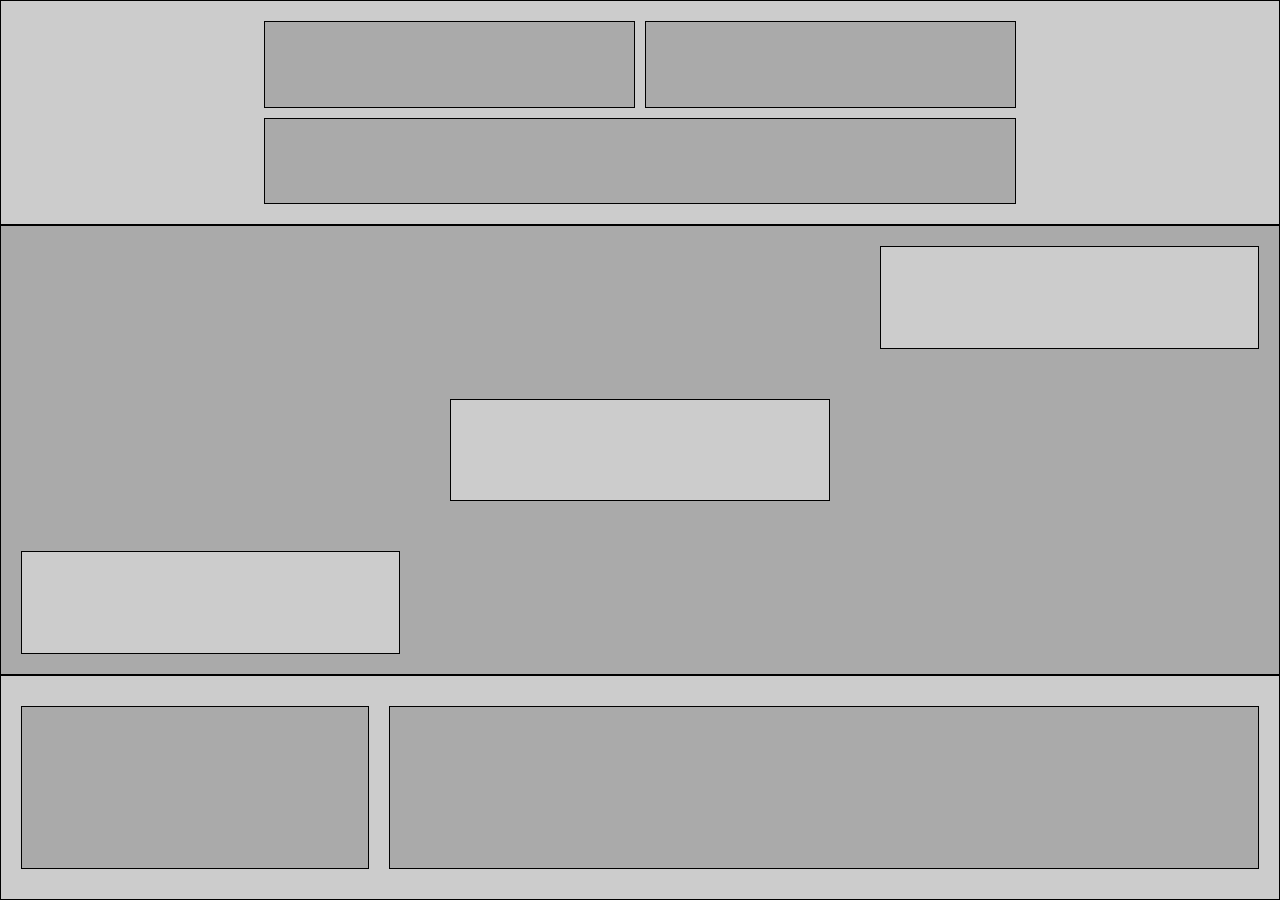
<file: challenge01/index.html>
<!DOCTYPE html>
<html lang="en">
<head>
  <title>Title</title>
  <link rel="stylesheet" href="layout.css">
  <meta charset="UTF-8">
</head>
<body>
  <div class="outer-container">
    <div class="inner-container-1">
      <div></div>
      <div></div>
      <div></div>
    </div>
    <div class="inner-container-2">
      <div></div>
      <div></div>
      <div></div>
    </div>
    <div class="inner-container-3">
      <div></div>
      <div></div>
    </div>
  </div>
</body>
</html>
</file>
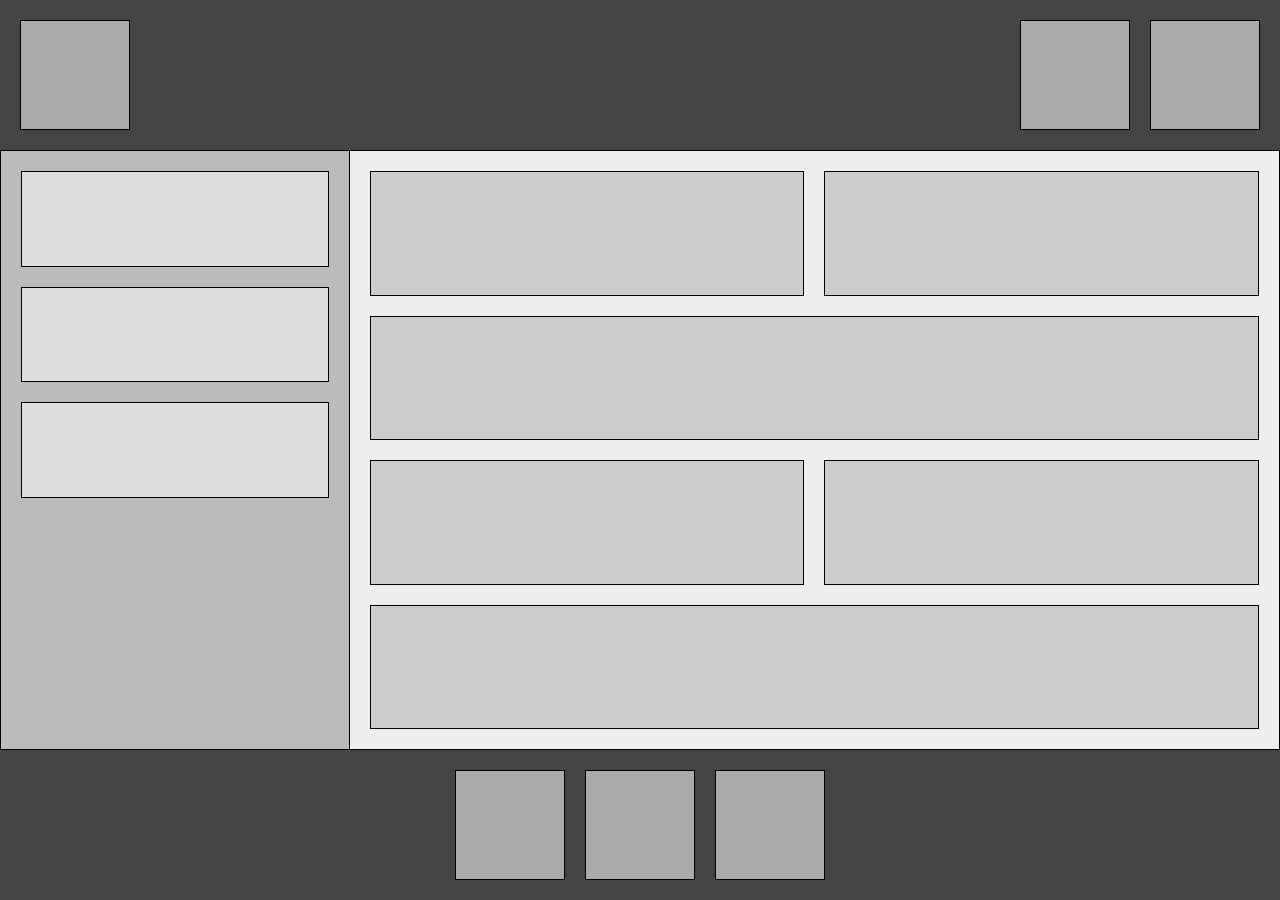
<file: challenge02/index.html>
<!DOCTYPE html>
<html lang="en">
<head>
  <title>Title</title>
  <link rel="stylesheet" href="layout.css">
  <meta charset="UTF-8">
</head>
<body>
<div class="outer-container">
  <header>
    <div></div>
    <div></div>
    <div></div>
  </header>
  <div class="middle-container">
    <aside>
      <div></div>
      <div></div>
      <div></div>
    </aside>
    <main>
      <article></article>
      <article></article>
      <article></article>
      <article></article>
      <article></article>
      <article></article>
    </main>
  </div>
  <footer>
    <div></div>
    <div></div>
    <div></div>
  </footer>
</div>
</body>
</html>
</file>
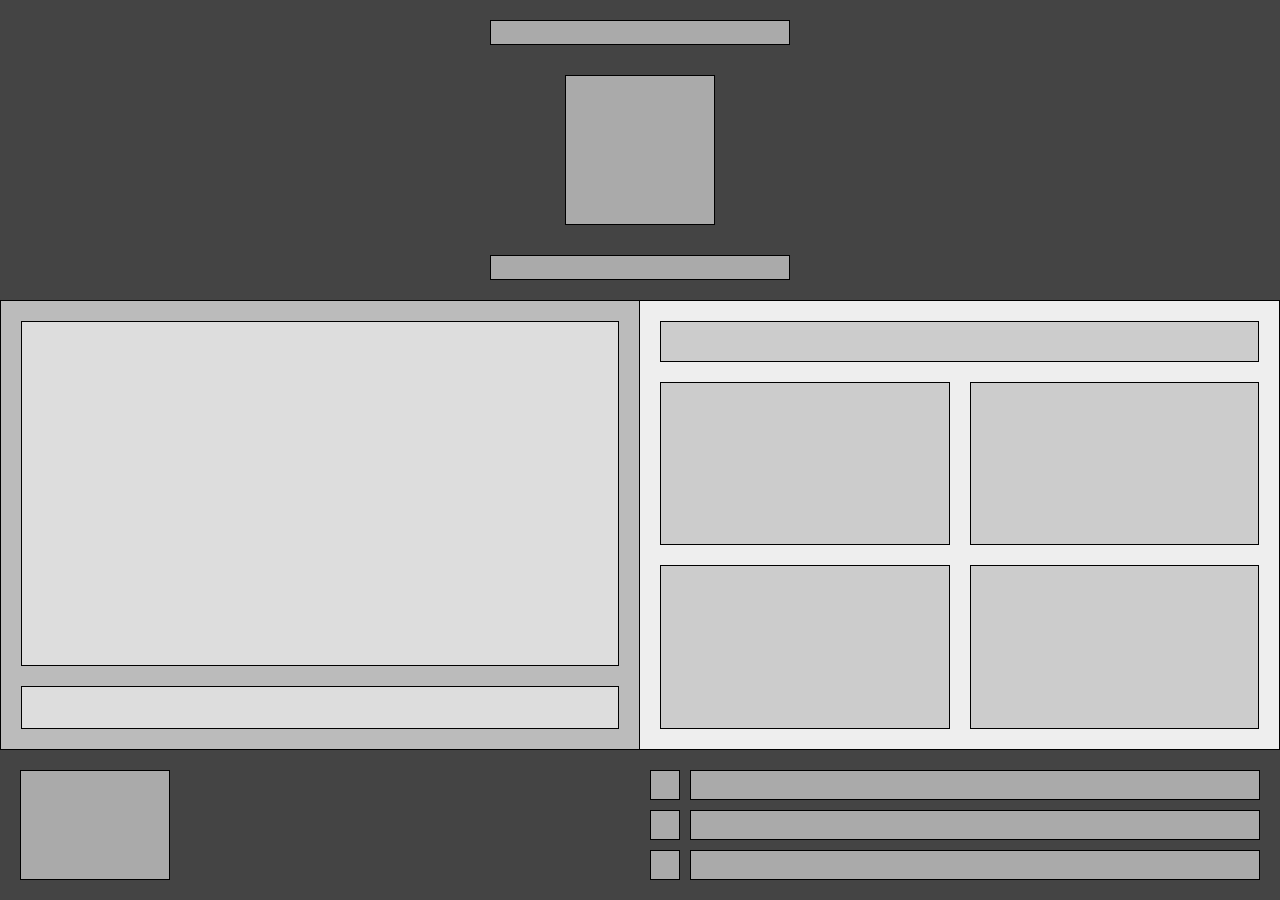
<file: challenge03/index.html>
<!DOCTYPE html>
<html lang="en">
<head>
  <title>Title</title>
  <link rel="stylesheet" href="layout.css">
  <meta charset="UTF-8">
</head>
<body>
<div class="outer-container">
  <header>
    <div></div>
    <div></div>
    <div></div>
  </header>
  <div class="middle-container">
    <aside>
      <div></div>
      <div></div>
    </aside>
    <main>
      <article></article>
      <article></article>
      <article></article>
      <article></article>
      <article></article>
    </main>
  </div>
  <footer>
    <div class="bg-transparent">
      <div></div>
    </div>
    <div class="bg-transparent">
      <div></div>
      <div></div>
      <div></div>
      <div></div>
      <div></div>
      <div></div>
    </div>
  </footer>
</div>
</body>
</html>
</file>
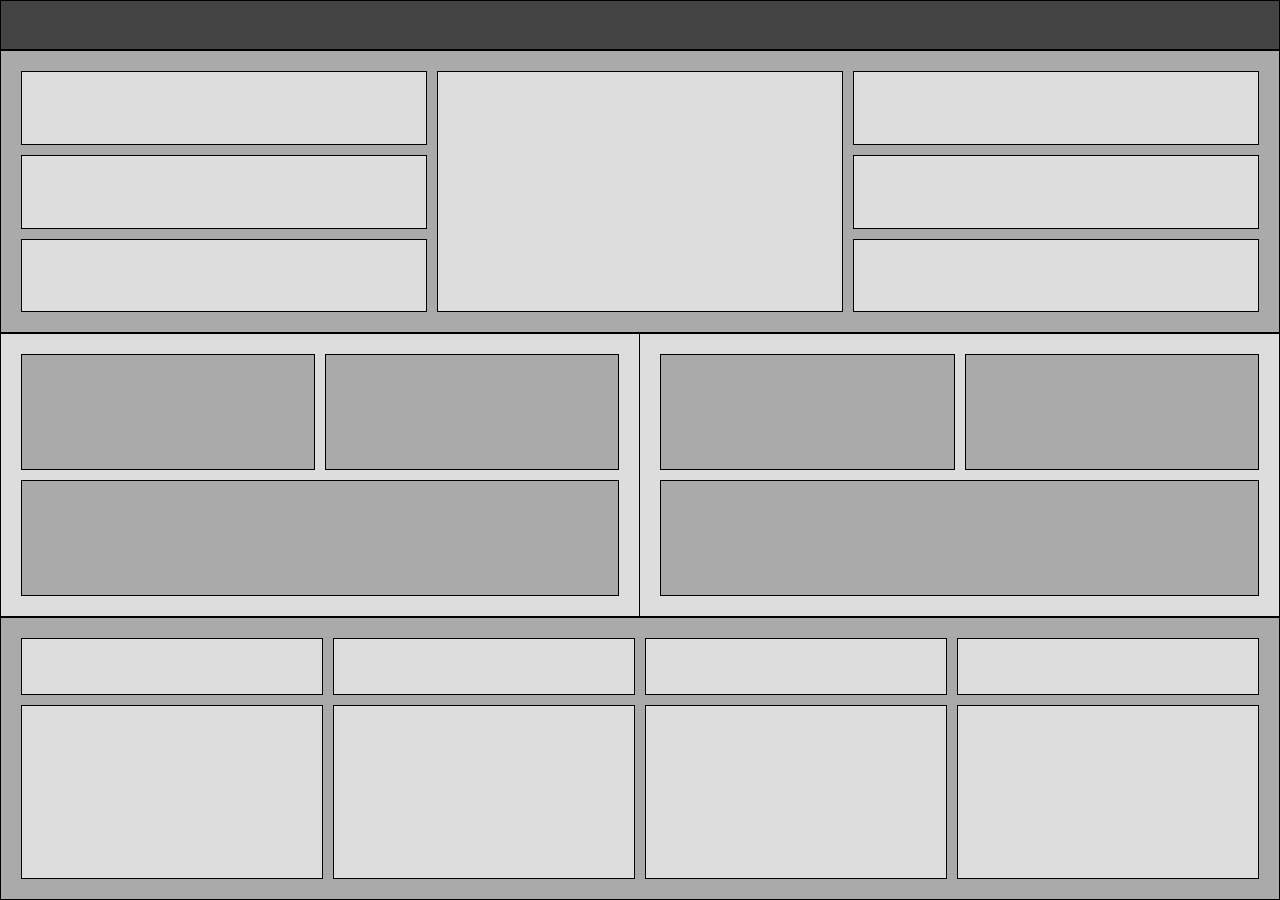
<file: challenge04/index.html>
<!DOCTYPE html>
<html lang="en">
<head>
  <title>Title</title>
  <link rel="stylesheet" href="layout.css">
  <meta charset="UTF-8">
</head>
<body>
<section class="outer-container">
  <header></header>
    <section class="top-section">
      <div></div>
      <div></div>
      <div></div>
      <div></div>
      <div></div>
      <div></div>
      <div></div>
    </section>
    <section class="middle-section">
      <section class="middle-inner-1">
        <article></article>
        <article></article>
        <article></article>
      </section>
      <section class="middle-inner-2">
        <article></article>
        <article></article>
        <article></article>
      </section>
    </section>
  <footer>
    <section>
      <div></div>
      <div></div>
    </section>
    <section>
      <div></div>
      <div></div>
    </section>
    <section>
      <div></div>
      <div></div>
    </section>
    <section>
      <div></div>
      <div></div>
    </section>
  </footer>
</section>
</body>
</html>
</file>
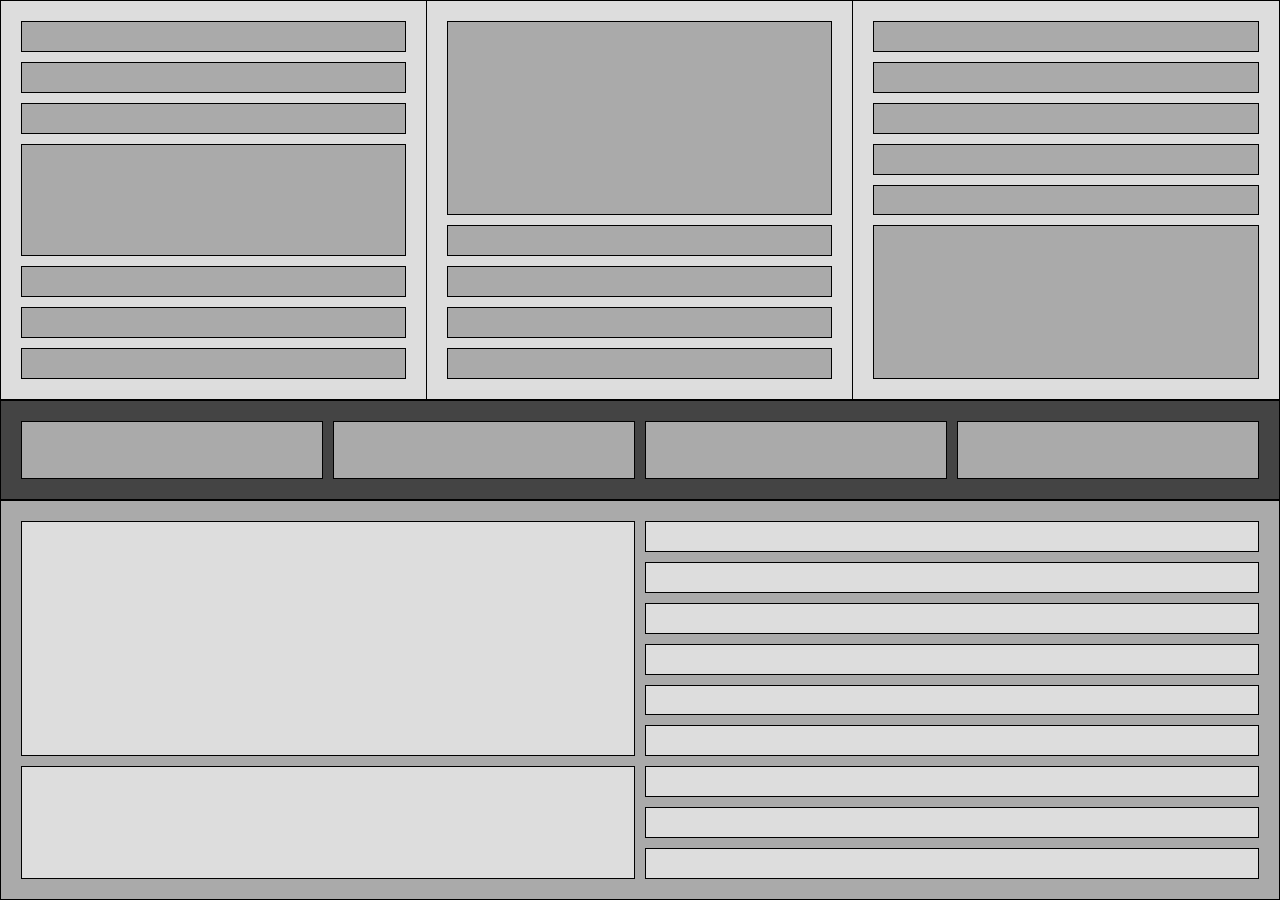
<file: challenge05/index.html>
<!DOCTYPE html>
<html lang="en">
<head>
  <title>Title</title>
  <link rel="stylesheet" href="layout.css">
  <meta charset="UTF-8">
</head>
<body>
<section class="outer-container">
  <section class="top">
    <section class="top-inner-1">
      <div></div>
      <div></div>
      <div></div>
      <div class="row-span-3"></div>
      <div></div>
      <div></div>
      <div></div>
    </section>
    <section class="top-inner-2">
      <div class="row-span-5"></div>
      <div></div>
      <div></div>
      <div></div>
      <div></div>
    </section>
    <section class="top-inner-3">
      <div></div>
      <div></div>
      <div></div>
      <div></div>
      <div></div>
      <div class="row-span-4"></div>
    </section>
  </section>
  <section class="middle">
    <div></div>
    <div></div>
    <div></div>
    <div></div>
  </section>
  <section class="bottom">
    <section class="bottom-inner-1">
      <div class="row-span-6"></div>
      <div class="row-span-3"></div>
    </section>
    <section class="bottom-inner-2">
      <div></div>
      <div></div>
      <div></div>
      <div></div>
      <div></div>
      <div></div>
      <div></div>
      <div></div>
      <div></div>
    </section>
  </section>
</section>
</body>
</html>
</file>
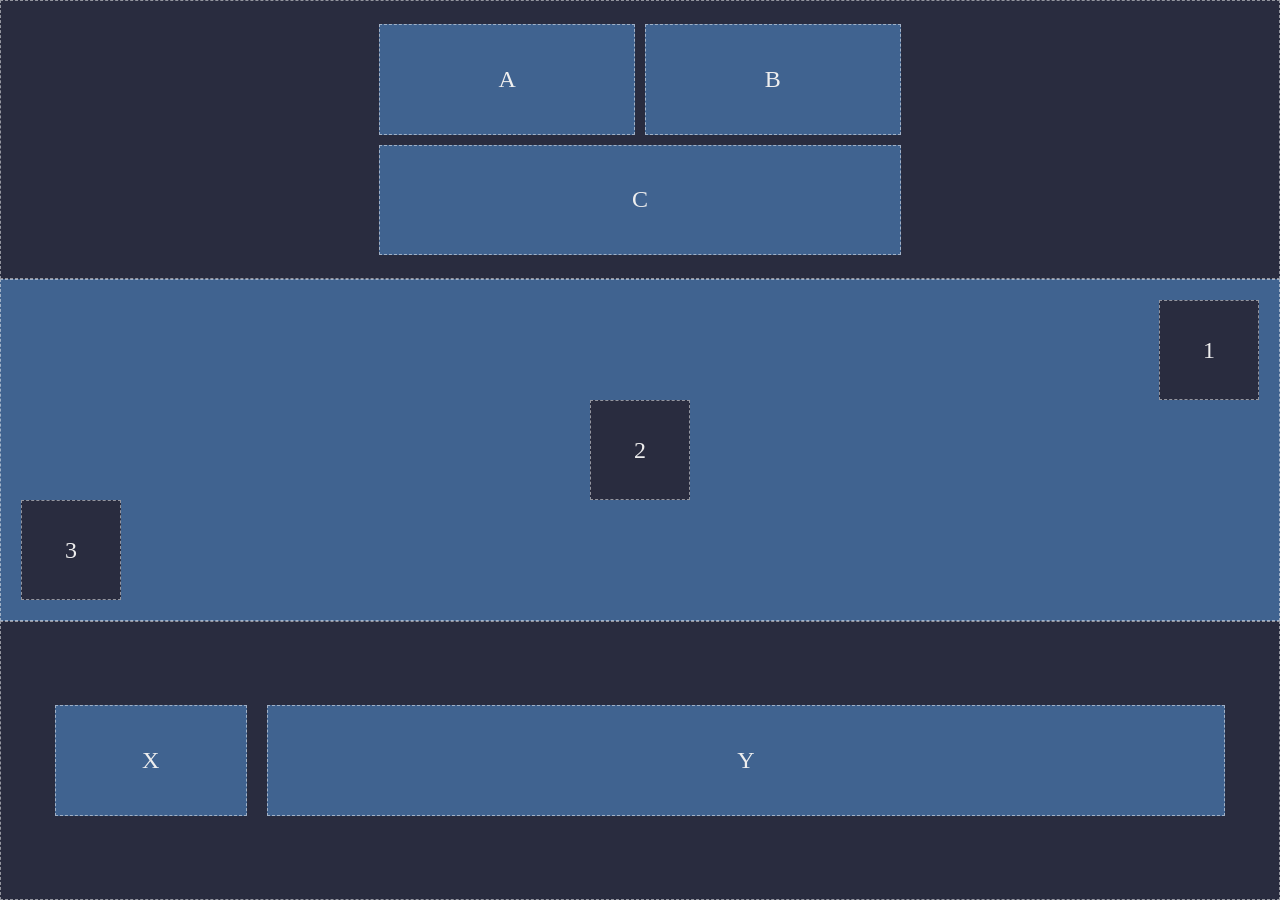
<file: grid/challenge01/solution/index.html>
<!DOCTYPE html>
<html lang="en">
<head>
  <title>Grid Challenge #1</title>
  <link rel="stylesheet" type="text/css" href="layout.css">
  <meta charset="UTF-8">
</head>
<body>
  <div class="outer-container">
    <div class="inner-container-1">
      <div>A</div>
      <div>B</div>
      <div>C</div>
    </div>
    <div class="inner-container-2">
      <div>1</div>
      <div>2</div>
      <div>3</div>
    </div>
    <div class="inner-container-3">
      <div>X</div>
      <div>Y</div>
    </div>
  </div>
</body>
</html>
</file>
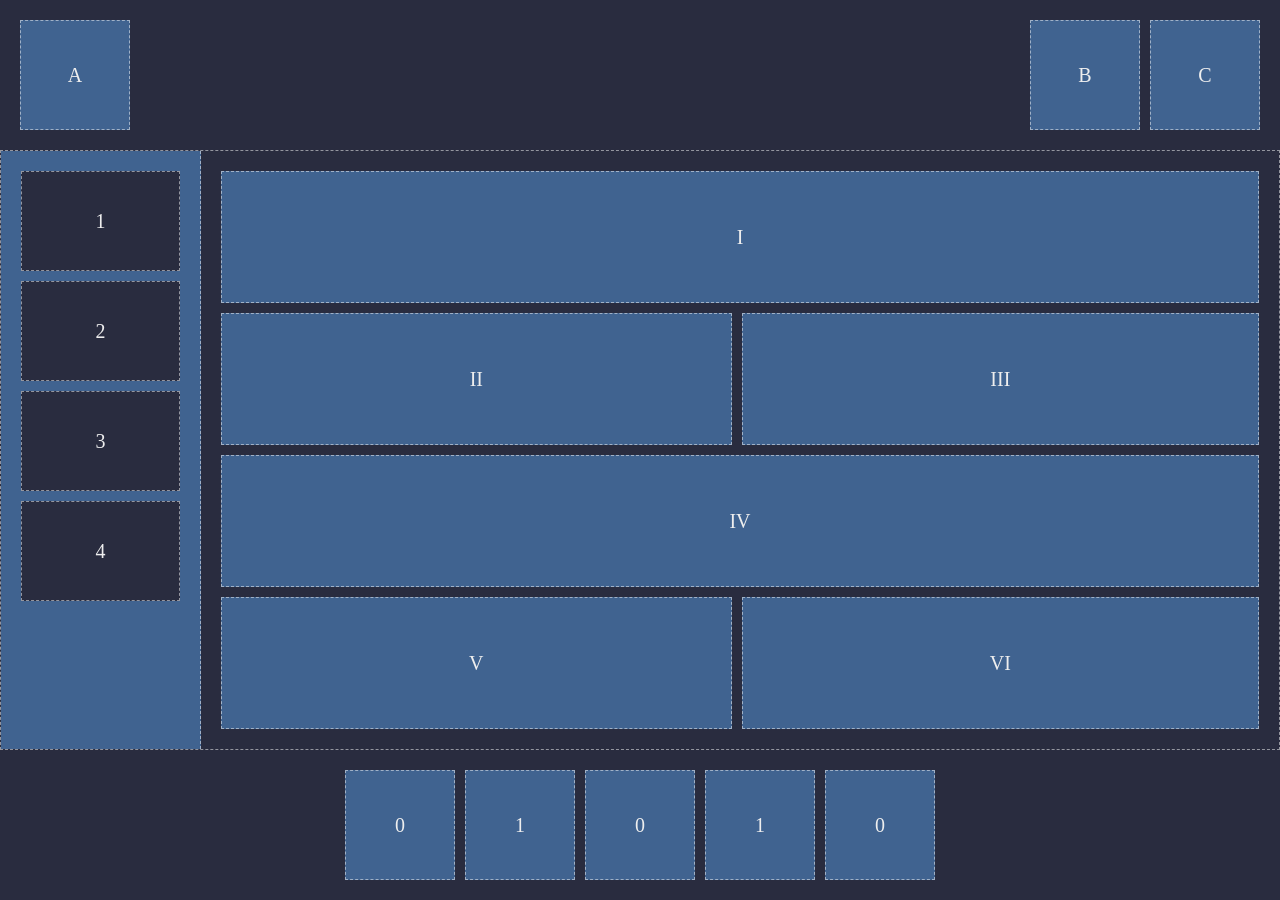
<file: grid/challenge02/solution/index.html>
<!DOCTYPE html>
<html lang="en">
<head>
  <title>Title</title>
  <link rel="stylesheet" type="text/css" href="layout.css">
  <meta charset="UTF-8">
</head>
<body>
<div class="outer-container">
  <header>
    <div>A</div>
    <div>B</div>
    <div>C</div>
  </header>
  <div class="middle-container">
    <aside>
      <div>1</div>
      <div>2</div>
      <div>3</div>
      <div>4</div>
    </aside>
    <main>
      <article>I</article>
      <article>II</article>
      <article>III</article>
      <article>IV</article>
      <article>V</article>
      <article>VI</article>
    </main>
  </div>
  <footer>
    <div>0</div>
    <div>1</div>
    <div>0</div>
    <div>1</div>
    <div>0</div>
  </footer>
</div>
</body>
</html>
</file>
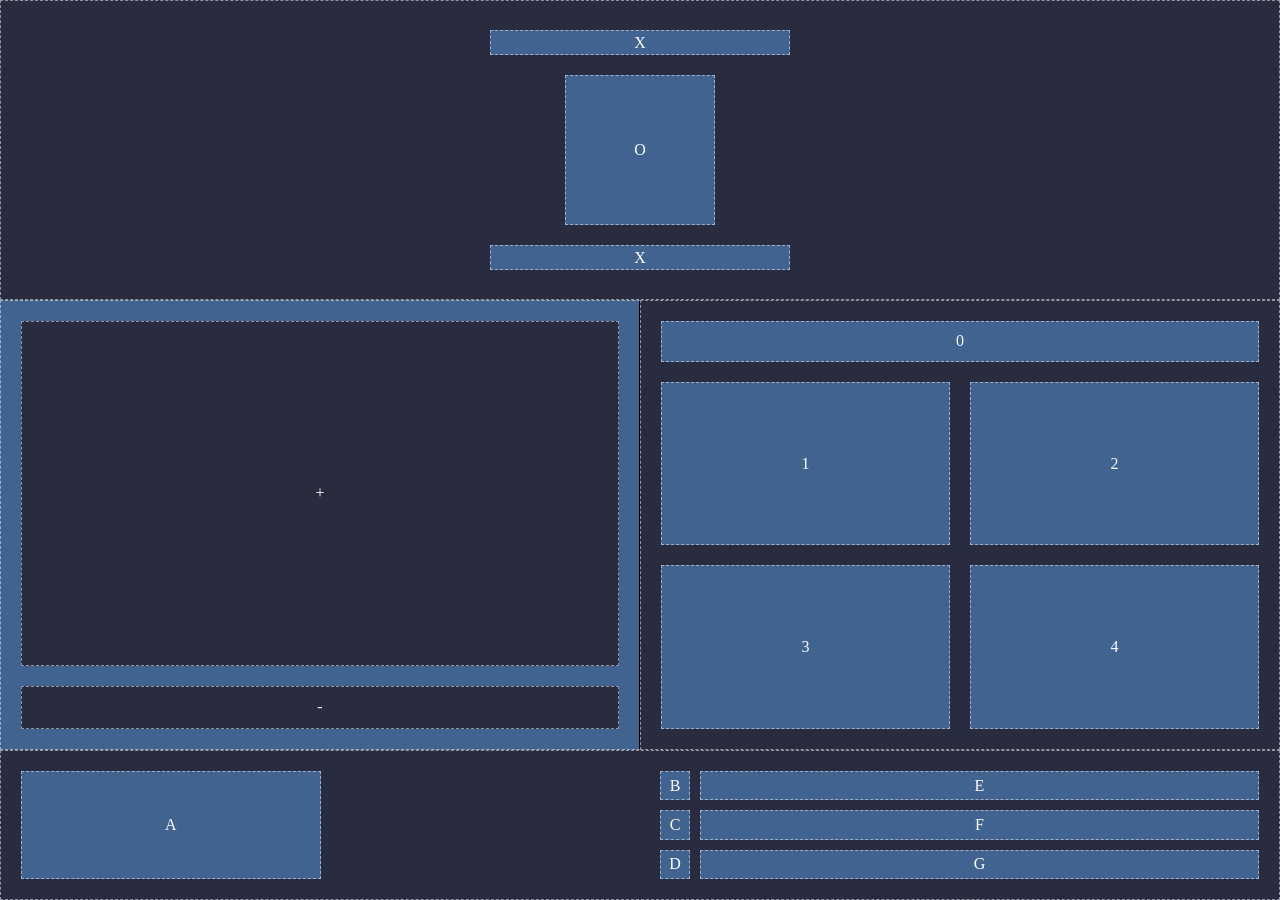
<file: grid/challenge03/solution/index.html>
<!DOCTYPE html>
<html lang="en">
<head>
  <title>Title</title>
  <link rel="stylesheet" type="text/css" href="layout.css">
  <meta charset="UTF-8">
</head>
<body>
<div class="outer-container">
  <header>
    <div>X</div>
    <div>O</div>
    <div>X</div>
  </header>
  <div class="middle-container">
    <aside>
      <div>+</div>
      <div>-</div>
    </aside>
    <main>
      <article>0</article>
      <article>1</article>
      <article>2</article>
      <article>3</article>
      <article>4</article>
    </main>
  </div>
  <footer>
    <div>A</div>
    <div>
      <div>B</div>
      <div>E</div>
      <div>C</div>
      <div>F</div>
      <div>D</div>
      <div>G</div>
    </div>
  </footer>
</div>
</body>
</html>
</file>
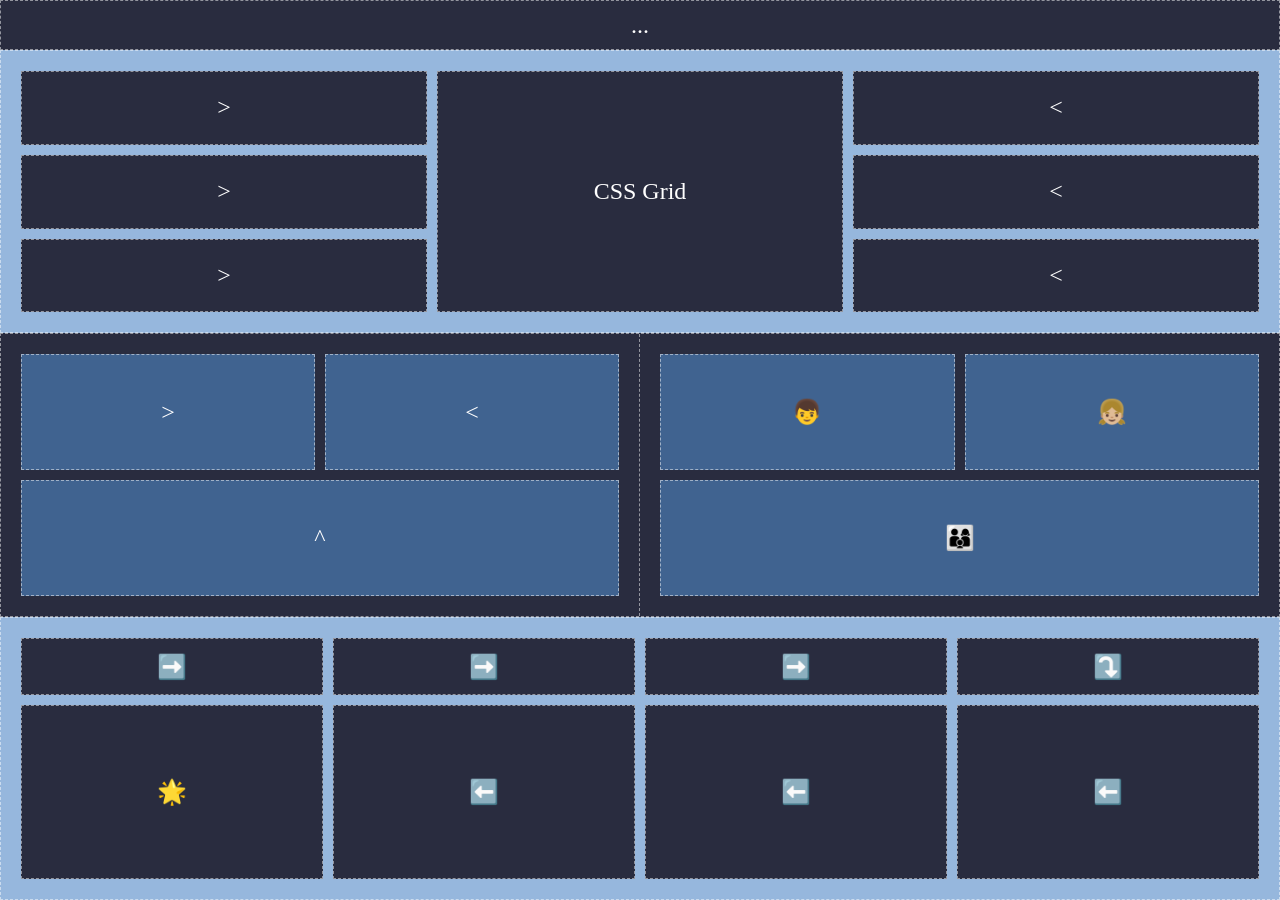
<file: grid/challenge04/solution/index.html>
<!DOCTYPE html>
<html lang="en">
<head>
  <title>Title</title>
  <link rel="stylesheet" type="text/css" href="layout.css">
  <meta charset="UTF-8">
</head>
<body>
<section class="outer-container">
  <header>...</header>
    <section class="top-section">
      <div>&gt;</div>
      <div>&lt;</div>
      <div>&gt;</div>
      <div>CSS Grid</div>
      <div>&lt;</div>
      <div>&gt;</div>
      <div>&lt;</div>
    </section>
    <section class="middle-section">
      <section class="middle-inner-1">
        <article>&gt;</article>
        <article>&lt;</article>
        <article>^</article>
      </section>
      <section class="middle-inner-2">
        <article>👦</article>
        <article>👧🏼</article>
        <article>👨‍👩‍👦</article>
      </section>
    </section>
  <footer>
    <section>
      <div>➡️</div>
      <div>🌟</div>
    </section>
    <section>
      <div>➡️</div>
      <div>⬅️</div>
    </section>
    <section>
      <div>➡️</div>
      <div>⬅️</div>
    </section>
    <section>
      <div>⤵️</div>
      <div>⬅️</div>
    </section>
  </footer>
</section>
</body>
</html>
</file>
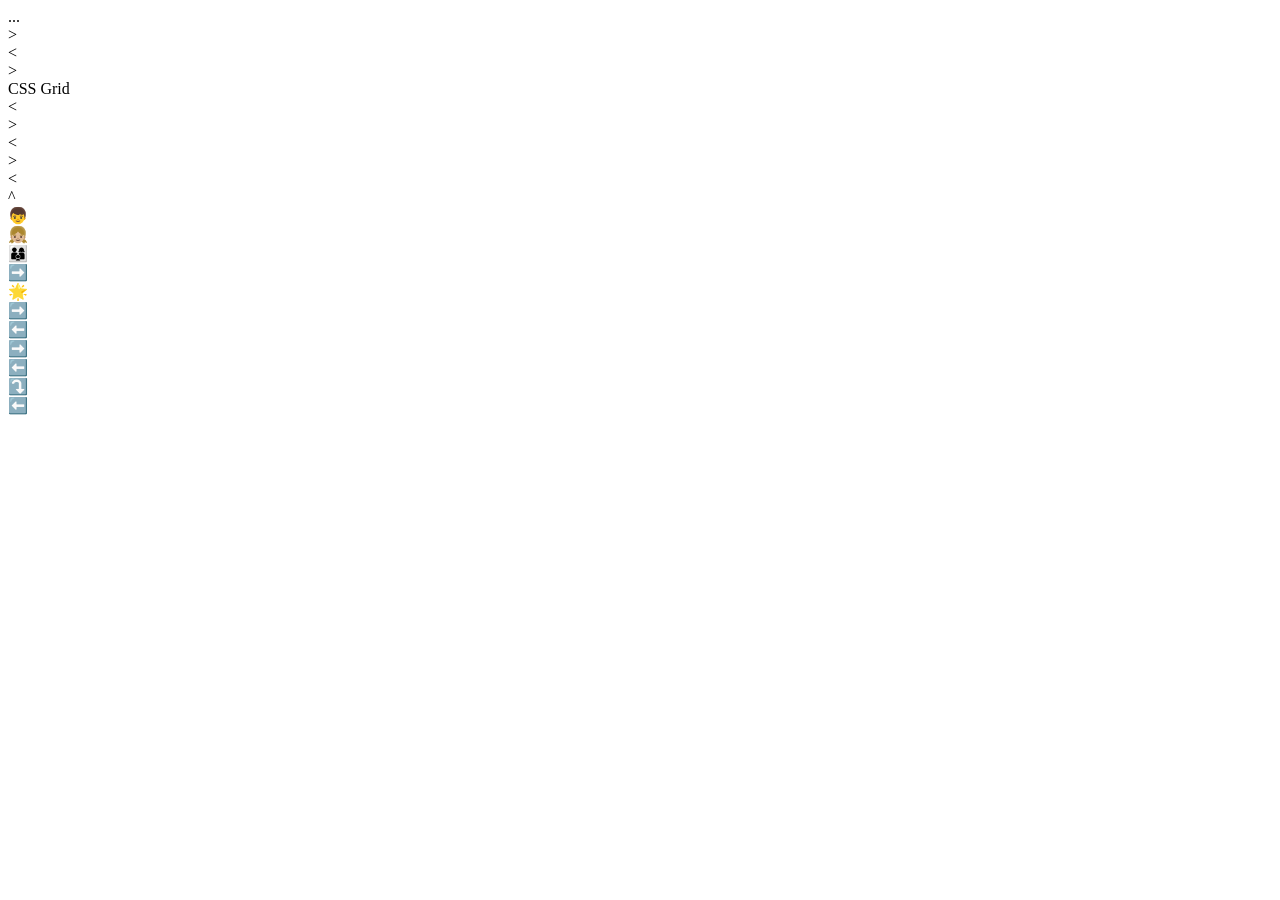
<file: grid/challenge04/starter/index.html>
<!DOCTYPE html>
<html lang="en">
<head>
  <title>Title</title>
  <link rel="stylesheet" type="text/css" href="layout.css">
  <meta charset="UTF-8">
</head>
<body>
<section class="outer-container">
  <header>...</header>
  <section class="top-section">
    <div>&gt;</div>
    <div>&lt;</div>
    <div>&gt;</div>
    <div>CSS Grid</div>
    <div>&lt;</div>
    <div>&gt;</div>
    <div>&lt;</div>
  </section>
  <section class="middle-section">
    <section class="middle-inner-1">
      <article>&gt;</article>
      <article>&lt;</article>
      <article>^</article>
    </section>
    <section class="middle-inner-2">
      <article>👦</article>
      <article>👧🏼</article>
      <article>👨‍👩‍👦</article>
    </section>
  </section>
  <footer>
    <section>
      <div>➡️</div>
      <div>🌟</div>
    </section>
    <section>
      <div>➡️</div>
      <div>⬅️</div>
    </section>
    <section>
      <div>➡️</div>
      <div>⬅️</div>
    </section>
    <section>
      <div>⤵️</div>
      <div>⬅️</div>
    </section>
  </footer>
</section>
</body>
</html>
</file>
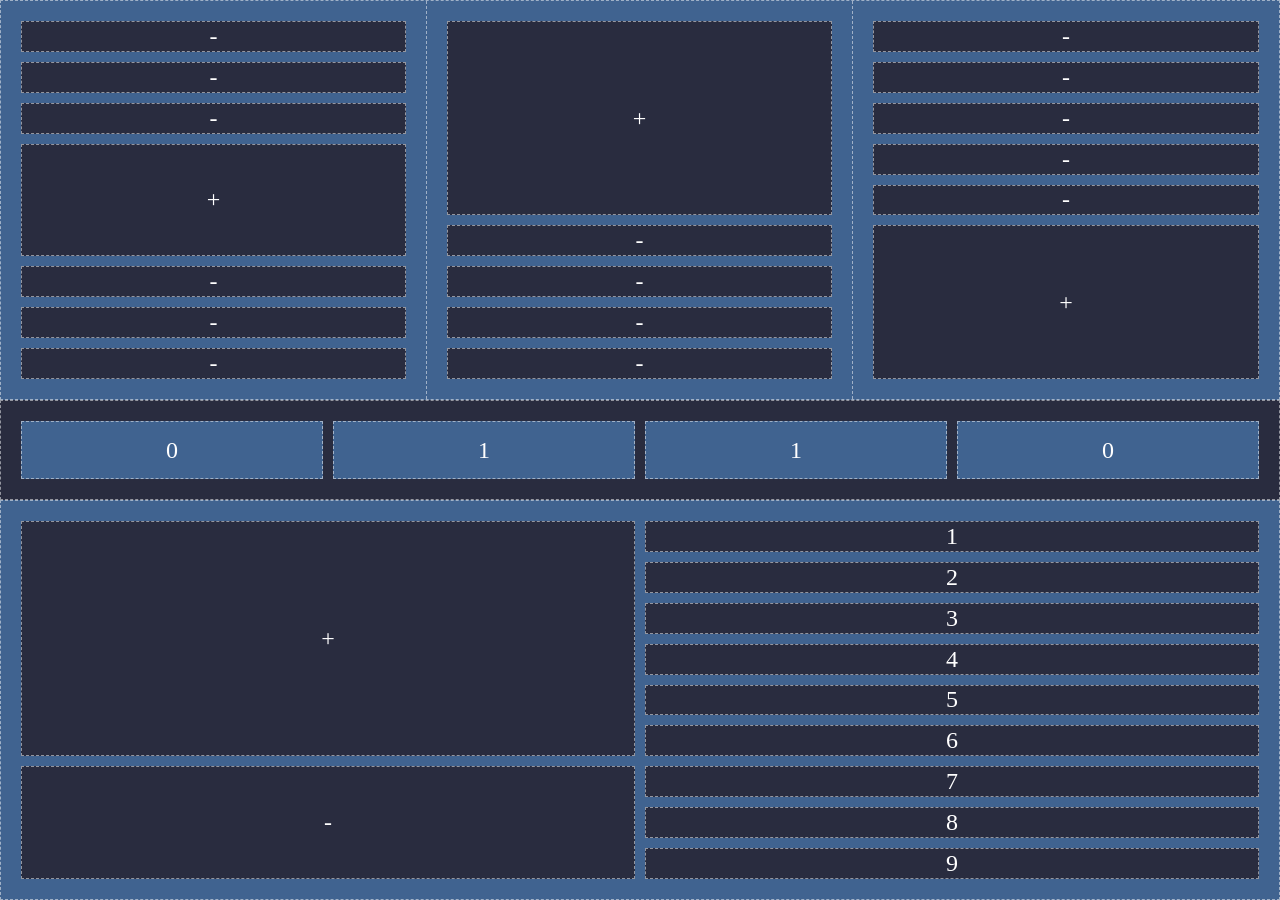
<file: grid/challenge05/solution/index.html>
<!DOCTYPE html>
<html lang="en">
<head>
  <title>Title</title>
  <link rel="stylesheet" type="text/css" href="layout.css">
  <meta charset="UTF-8">
</head>
<body>
<section class="outer-container">
  <section class="top">
    <section class="top-inner-1">
      <div>-</div>
      <div>-</div>
      <div>-</div>
      <div class="row-span-3">+</div>
      <div>-</div>
      <div>-</div>
      <div>-</div>
    </section>
    <section class="top-inner-2">
      <div class="row-span-5">+</div>
      <div>-</div>
      <div>-</div>
      <div>-</div>
      <div>-</div>
    </section>
    <section class="top-inner-3">
      <div>-</div>
      <div>-</div>
      <div>-</div>
      <div>-</div>
      <div>-</div>
      <div class="row-span-4">+</div>
    </section>
  </section>
  <section class="middle">
    <div>0</div>
    <div>1</div>
    <div>1</div>
    <div>0</div>
  </section>
  <section class="bottom">
    <section class="bottom-inner-1">
      <div class="row-span-6">+</div>
      <div class="row-span-3">-</div>
    </section>
    <section class="bottom-inner-2">
      <div>1</div>
      <div>2</div>
      <div>3</div>
      <div>4</div>
      <div>5</div>
      <div>6</div>
      <div>7</div>
      <div>8</div>
      <div>9</div>
    </section>
  </section>
</section>
</body>
</html>
</file>
<file: challenge01/layout.css>
* {
  margin: 0;
}

div:not(.outer-container) {
  border: 1px solid #000;
}

div[class*="-container"] {
  display: grid;
}

div[class^="inner-container"] {
  padding: 20px;
}

.outer-container > div:nth-child(odd),
div[class^="inner-container"]:nth-child(even) div {
  background-color: #ccc;
}

.outer-container > div:nth-child(even),
div[class^="inner-container"]:nth-child(odd) div {
  background-color: #aaa;
}

.outer-container {
  height: 100vh;
  grid-template-rows: 1fr 2fr 1fr;
}

.inner-container-1 {
  grid-template-columns: repeat(2, 30%);
  justify-content: center;
  grid-gap: 10px;
}

.inner-container-1 div:last-child {
  grid-column-end: span 2;
}

.inner-container-2 {
  grid-template-columns: repeat(3, 1fr);
  grid-gap: 50px;
}

.inner-container-2 div:first-child {
  grid-column-start: 3;
}

.inner-container-2 div:nth-child(2) {
  grid-column-start: 2;
}

.inner-container-2 div:last-child {
  grid-column-start: 1;
}

.inner-container-3 {
  padding: 30px 20px !important;
  grid-template-columns: 2fr 5fr;
  grid-gap: 20px;
}
</file>
<file: challenge02/layout.css>
* {
  margin: 0;
}

div:not(.outer-container),
article{
  border: 1px solid #000;
}

.outer-container,
header,
.middle-container,
aside,
main,
footer {
  display: grid;
}

header,
footer,
main,
aside {
  padding: 20px;
  grid-column-gap: 20px;
}

header, footer {
  background-color: #444;
}

header div, footer div {
  background-color: #aaa;
}

aside {
  background-color: #bbb;
}

aside div {
  background-color: #ddd;
}

main {
  background-color: #eee;
}

article {
  background-color: #ccc;
}

.outer-container {
  height: 100vh;
  grid-template-rows: 150px auto 150px;
}

header {
  grid-template-columns: 110px auto repeat(2, 110px);
}

header div:nth-child(2) {
  grid-column-start: 3;
}

.middle-container {
  grid-template-columns: 3fr 8fr;
}

aside {
  grid-template-rows: repeat(5, 1fr);
  grid-row-gap: 20px;
  border-right: 1px solid #000;
}

main {
  grid-template-columns: repeat(2, 1fr);
  grid-row-gap: 20px;
}

main article:nth-child(3n) {
  grid-column-end: span 2;
}

footer {
  justify-content: center;
  grid-template-columns: repeat(3, 110px);
}
</file>
<file: challenge03/layout.css>
* {
  margin: 0;
}

div:not(.outer-container),
article {
  border: 1px solid #000;
}

.outer-container,
header,
.middle-container,
aside,
main,
footer {
  display: grid;
}

footer,
main,
aside {
  padding: 20px;
  grid-column-gap: 20px;
}

header, footer {
  background-color: #444;
}

header div, footer div {
  background-color: #aaa;
}

aside {
  background-color: #bbb;
}

aside div {
  background-color: #ddd;
}

main {
  background-color: #eee;
}

article {
  background-color: #ccc;
}

.outer-container {
  height: 100vh;
  grid-template-rows: 2fr 3fr 1fr;
}

header {
  align-content: center;
  justify-content: center;
  grid-template-columns: 75px 150px 75px;
  grid-template-rows: 25px 150px 25px;
  grid-row-gap: 30px;
}

header div:nth-child(odd) {
  grid-column-end: span 3;
}

header div:nth-child(2) {
  grid-column-start: 2;
}

.middle-container {
  grid-template-columns: repeat(2, 1fr);
}

aside, main {
  grid-row-gap: 20px;
}

aside {
  grid-template-rows: 8fr 1fr;
  border-right: 1px solid #000;
}

main {
  grid-template-columns: repeat(2, 1fr);
  grid-template-rows: 1fr 4fr 4fr;
}

main article:first-child {
  grid-column-end: span 2;
}

footer {
  grid-template-columns: repeat(2, 1fr);
}

footer > div:first-child {
  display: grid;
  grid-template-columns: 150px auto;
}

footer > div:first-child > div:first-child {
  grid-column-end: 2;
}

footer > div:last-child {
  display: grid;
  grid-template-columns: 30px auto;
  grid-gap: 10px;
}

.bg-transparent {
  background-color: transparent;
  border: none !important;
}
</file>
<file: challenge04/layout.css>
:root {
  --gray-light: #ddd;
  --gray-normal: #aaa;
  --gray-dark: #444;
}

* { margin: 0; }

header { background-color: var(--gray-dark); }

.top-section, footer { background-color: var(--gray-normal); }

.top-section div { background-color: var(--gray-light);}

.middle-section { background-color: var(--gray-light); }

.middle-section article { background-color: var(--gray-normal); }

footer { background-color: var(--gray-normal); }

footer > section div { background-color: var(--gray-light); }

.outer-container > *,
article,
div { border: 1px solid #000; }

.outer-container,
header,
.top-section,
.middle-section,
.middle-section section,
footer,
footer > section { display: grid; }

.top-section,
.middle-section section,
footer { padding: 20px; }

.top-section,
.middle-section section,
footer { gap: 10px; }

.outer-container {
  height: 100vh;
  grid-template-rows: 50px repeat(3, 1fr);
}

.top-section { grid-template: repeat(3, 1fr) / repeat(3, 1fr); }

.top-section div:nth-child(4) {
  grid-column-start: 2;
  grid-row: 1/4
}

.middle-section { grid-template-columns: repeat(2, 1fr); }

.middle-inner-1 { border-right: 1px solid #000; }

.middle-inner-1,
.middle-inner-2 { grid-template-columns: repeat(2, 1fr); }

.middle-inner-1 article:last-child,
.middle-inner-2 article:last-child {
  grid-column-end: span 2;
}

footer { grid-template-columns: repeat(4, 1fr); }

footer > section {
  background-color: transparent;
  grid-template-rows: 1fr 3fr;
  row-gap: 10px;
}
</file>
<file: challenge05/layout.css>
:root {
  --gray-light: #ddd;
  --gray-normal: #aaa;
  --gray-dark: #444;
}

* { margin: 0; }

.top { background-color: var(--gray-light); }

.top div { background-color: var(--gray-normal);}

.middle { background-color: var(--gray-dark); }

.middle div { background-color: var(--gray-normal); }

.bottom { background-color: var(--gray-normal); }

.bottom div { background-color: var(--gray-light); }

.outer-container > *,
div { border: 1px solid #000; }

.outer-container,
.top,
.top section,
.middle,
.bottom,
.bottom section { display: grid; }

.middle,
.bottom {
  padding: 20px;
  column-gap: 10px;
}

.outer-container {
  height: 100vh;
  grid-template-rows: 1fr 100px 1fr;
}

.top { grid-template-columns: repeat(3, 1fr); }
.top section {
  padding: 20px;
}

.top section:not(:last-child) {
  border-right: 1px solid #000;
}

.top section,
.bottom section {
  grid-template-columns: 1fr;
  grid-template-rows: repeat(9, 1fr);
  row-gap: 10px;
}

.row-span-3{ grid-row-end: span 3; }
.row-span-4{ grid-row-end: span 4; }
.row-span-5{ grid-row-end: span 5; }
.row-span-6{ grid-row-end: span 6; }

.middle { grid-template-columns: repeat(4, 1fr); }
.bottom { grid-template-columns: repeat(2, 1fr); }
</file>
<file: grid/challenge01/solution/layout.css>
:root {
  --dark-color: rgb(41, 44, 63);
  --light-color: rgba(81, 136, 198, 0.6);
}

body {
  margin: 0;
  background-color: var(--dark-color);
  font-size: 24px;
  color: #eee;
}

div > div > div {
  display: flex;
  justify-content: center;
  align-items: center;
}

div[class*="-container"] {
  display: grid;
}

div:not(.outer-container) {
  border: 1px dashed rgba(255, 255, 255, 0.5);
}

.outer-container > div:nth-child(odd),
div[class^="inner-container"]:nth-child(even) div {
  background-color: var(--dark-color);
}

.outer-container > div:nth-child(even),
div[class^="inner-container"]:nth-child(odd) div {
  background-color: var(--light-color);
}

.outer-container {
  height: 100vh;
  grid-template-rows: repeat(3, 1fr);
}

.inner-container-1 {
  align-content: center;
  justify-content: center;
  grid-template: repeat(2, 40%) / repeat(2, 20%);
  gap: 10px;
}

.inner-container-1 div:last-child {
  grid-column-end: span 2;
}

.inner-container-2 {
  padding: 20px;
  grid-template: repeat(3, 100px) / 100px 1fr 100px 1fr 100px;
}

.inner-container-2 div:first-child {
  grid-column-start: 5;
}

.inner-container-2 div:nth-child(2) {
  grid-column-start: 3;
}

.inner-container-2 div:last-child {
  grid-column-start: 1;
}

.inner-container-3 {
  align-content: center;
  justify-content: center;
  grid-template: 40% / 15% 75%;
  grid-gap: 20px;
}
</file>
<file: grid/challenge02/solution/layout.css>
:root {
  --dark-color: rgb(41, 44, 63);
  --light-color: rgba(81, 136, 198, 0.6);
}

body {
  background-color: var(--dark-color);
  margin: 0;
  font-size: 20px;
  color: #eee;
}

div:not(.outer-container),
article {
  border: 1px dashed rgba(255, 255, 255, 0.5);
}

header div,
aside div,
footer div,
article {
  display: flex;
  justify-content: center;
  align-items: center;
}

.outer-container,
header,
.middle-container,
aside,
main,
footer {
  display: grid;
}

header,
footer,
main,
aside {
  padding: 20px;
}

header,
footer,
aside div {
  background-color: var(--dark-color);
}

header div,
footer div,
aside,
article {
  background-color: var(--light-color);
}

header,
footer,
main {
  column-gap: 10px;
}

aside,
main {
  row-gap: 10px;
}

.outer-container {
  height: 100vh;
  grid-template: 150px auto 150px / 1fr;
}

header {
  align-content: center;
  grid-template: 110px / 110px auto repeat(2, 110px);
}

header div:nth-child(2) {
  grid-column-start: 3;
}

.middle-container {
  grid-template: 1fr / 200px 1fr;
}

aside {
  border-right: 1px dashed rgba(255, 255, 255, 0.5);
  grid-template: repeat(auto-fill, 100px) / 1fr;
}

main {
  grid-template: repeat(auto-fill, 1fr) / repeat(2, 1fr);
}

main article:nth-child(3n+1) {
  grid-column-end: span 2;
}

footer {
  justify-content: center;
  grid-template: 1fr / repeat(5, 110px);
}
</file>
<file: grid/challenge03/solution/layout.css>
:root {
  --dark-color: rgb(41, 44, 63);
  --light-color: rgba(81, 136, 198, 0.6);
}

body {
  background-color: var(--dark-color);
  color: #fff;
  font-size: 16px;
  margin: 0;
}

header,
header div,
aside div,
article,
aside,
main,
footer,
footer div:first-child,
footer div div {
  border: 1px dashed rgba(255, 255, 255, 0.5);
}

header div,
aside div,
footer div:first-child,
footer > div > div,
article {
  display: flex;
  align-items: center;
  justify-content: center;
}

.outer-container,
header,
.middle-container,
aside,
main,
footer {
  display: grid;
}

footer,
main,
aside {
  padding: 20px;
  grid-column-gap: 20px;
}

header,
footer,
aside div,
main {
  background-color: var(--dark-color);
}

header div,
footer div:first-child,
footer div > div,
aside,
article {
  background-color: var(--light-color);
}

.outer-container {
  height: 100vh;
  grid-template-rows: 2fr 3fr 1fr;
}

header {
  align-content: center;
  justify-content: center;
  grid-template: 25px 150px 25px / 75px 150px 75px;
  grid-row-gap: 20px;
}

header div:nth-child(odd) {
  grid-column-end: span 3;
}

header div:nth-child(2) {
  grid-column-start: 2;
}

.middle-container {
  grid-template-columns: repeat(2, 1fr);
}

aside, main {
  grid-row-gap: 20px;
}

aside {
  border-right: 1px solid #000;
  grid-template-rows: 8fr 1fr;
}

main {
  grid-template-columns: repeat(2, 1fr);
  grid-template-rows: 1fr 4fr 4fr;
}

main article:first-child {
  grid-column-end: span 2;
}

footer {
  grid-template-columns: repeat(2, 1fr) 2fr;
}

footer > div:last-child {
  display: grid;
  grid-column-start: 3;
  grid-template-columns: 30px auto;
  grid-gap: 10px;
}
</file>
<file: grid/challenge04/solution/layout.css>
:root {
  --dark-color: rgb(41, 44, 63);
  --light-color: rgba(81, 136, 198, 0.6);
}

body {
  color: #fff;
  font-size: 24px;
  margin: 0;
}

header,
.middle-section,
.top-section div,
footer div {
  background-color: var(--dark-color);
}

.top-section,
footer,
article {
  background-color: var(--light-color);
}

header,
.top-section div,
article,
footer div {
  display: flex;
  align-items: center;
  justify-content: center;
}

.outer-container > *,
article,
div { border: 1px dashed rgba(255, 255, 255, 0.5); }

.outer-container,
header,
.top-section,
.middle-section,
.middle-section section,
footer,
footer > section { display: grid; }

.top-section,
.middle-section section,
footer { padding: 20px; }

.top-section,
.middle-section section,
footer { gap: 10px; }

.outer-container {
  height: 100vh;
  grid-template-rows: 50px repeat(3, 1fr);
}

.top-section { grid-template: repeat(3, 1fr) / repeat(3, 1fr); }

.top-section div:nth-child(4) {
  grid-column-start: 2;
  grid-row: 1/4
}

.middle-section { grid-template-columns: repeat(2, 1fr); }

.middle-inner-1 { border-right: 1px dashed rgba(255, 255, 255, 0.5) }

.middle-inner-1,
.middle-inner-2 { grid-template-columns: repeat(2, 1fr); }

.middle-inner-1 article:last-child,
.middle-inner-2 article:last-child {
  grid-column-end: span 2;
}

footer { grid-template-columns: repeat(4, 1fr); }

footer > section {
  background-color: transparent;
  grid-template-rows: 1fr 3fr;
  row-gap: 10px;
}
</file>
<file: grid/challenge04/starter/layout.css>
:root {
  --dark-color: rgb(41, 44, 63);
  --light-color: rgba(81, 136, 198, 0.6);
}
</file>
<file: grid/challenge05/solution/layout.css>
:root {
  --dark-color: rgb(41, 44, 63);
  --light-color: rgba(81, 136, 198, 0.6);
}

body {
  background-color: var(--dark-color);
  color: #fff;
  margin: 0;
  font-size: 24px;
}

div {
  display: flex;
  align-items: center;
  justify-content: center;
}

.outer-container > *,
div { border: 1px dashed rgba(255, 255, 255, 0.5); }

* { margin: 0; }

.top,
.bottom,
.middle div { background-color: var(--light-color); }

.middle,
.top div,
.bottom div {
  background-color: var(--dark-color);
}

.outer-container,
.top,
.top section,
.middle,
.bottom,
.bottom section { display: grid; }

.middle,
.bottom {
  padding: 20px;
  column-gap: 10px;
}

.outer-container {
  height: 100vh;
  grid-template-rows: 1fr 100px 1fr;
}

.top { grid-template-columns: repeat(3, 1fr); }
.top section {
  padding: 20px;
}

.top section:not(:last-child) {
  border-right: 1px dashed rgba(255, 255, 255, 0.5);
}

.top section,
.bottom section {
  grid-template-columns: 1fr;
  grid-template-rows: repeat(9, 1fr);
  row-gap: 10px;
}

.row-span-3{ grid-row-end: span 3; }
.row-span-4{ grid-row-end: span 4; }
.row-span-5{ grid-row-end: span 5; }
.row-span-6{ grid-row-end: span 6; }

.middle { grid-template-columns: repeat(4, 1fr); }
.bottom { grid-template-columns: repeat(2, 1fr); }
</file>
